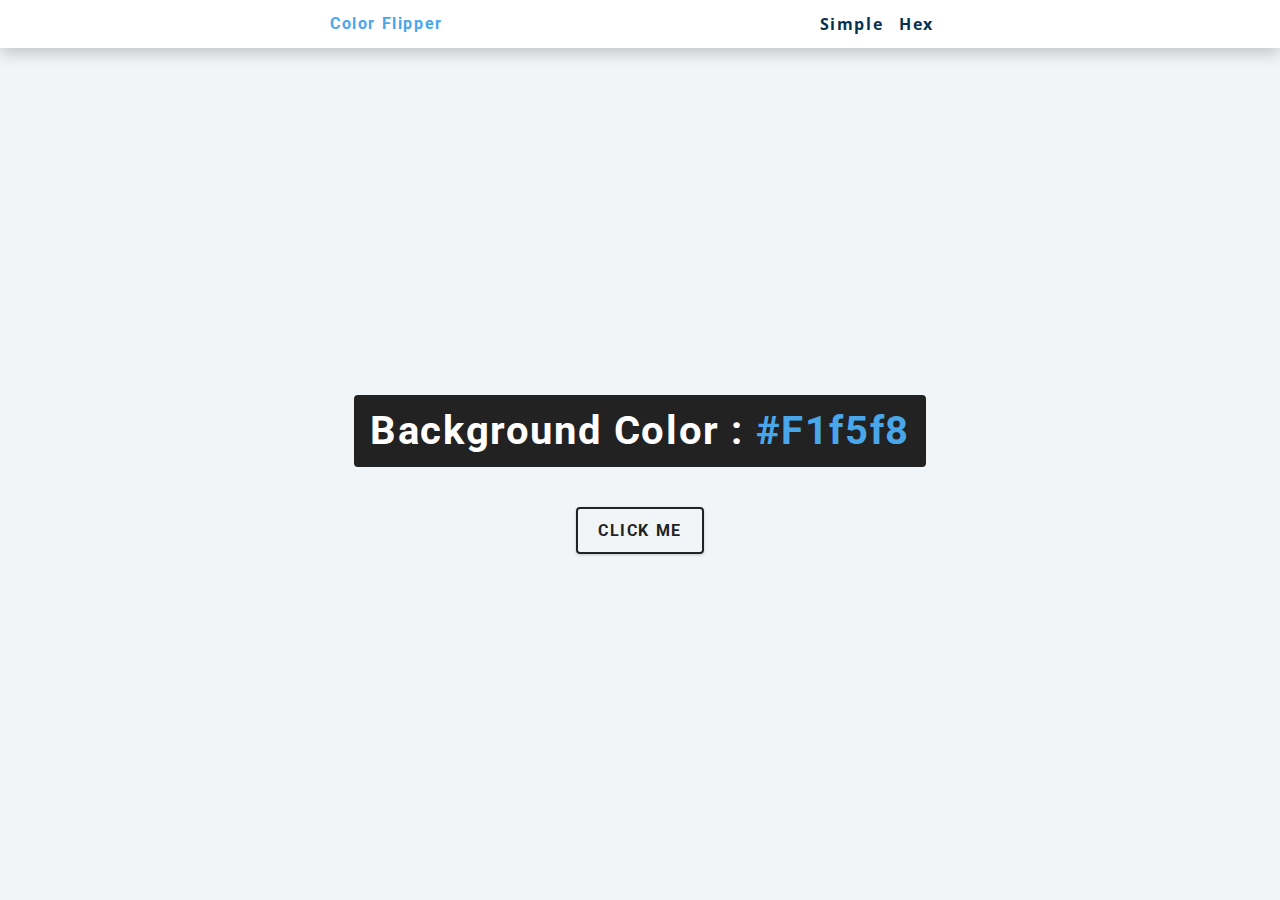
<file: 01-color-flipper/final/index.html>
<!DOCTYPE html>
<html lang="en">
  <head>
    <meta charset="UTF-8" />
    <meta name="viewport" content="width=device-width, initial-scale=1.0" />
    <title>Color Flipper || Simple</title>

    <!-- styles -->
    <link rel="stylesheet" href="styles.css" />
  </head>
  <body>
    <nav>
      <div class="nav-center">
        <h4>color flipper</h4>
        <ul class="nav-links">
          <li><a href="index.html">simple</a></li>
          <li><a href="hex.html">hex</a></li>
        </ul>
      </div>
    </nav>
    <main>
      <div class="container">
        <h2>background color : <span class="color">#f1f5f8</span></h2>
        <button class="btn btn-hero" id="btn">click me</button>
      </div>
    </main>
    <!-- javascript -->
    <script src="app.js"></script>
  </body>
</html>
</file>
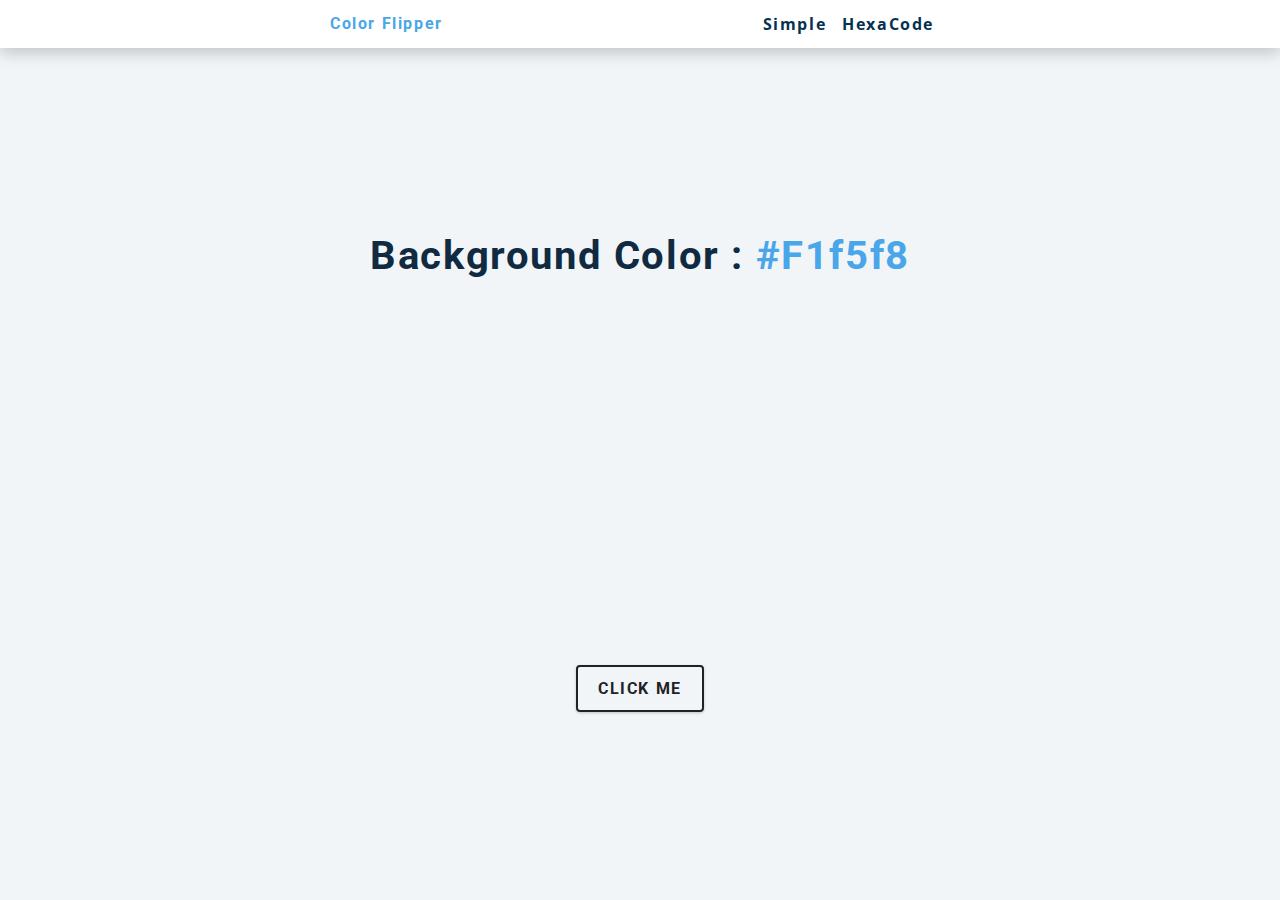
<file: 01-color-flipper/setup/index.html>
<!DOCTYPE html>
<html lang="en">

<head>
  <meta charset="UTF-8" />
  <meta name="viewport" content="width=device-width, initial-scale=1.0" />
  <title>Color Flipper || Simple</title>

  <!-- styles -->
  <link rel="stylesheet" href="styles.css" />
</head>

<body>

  <nav>
    <div class="nav-center">
      <h4>Color Flipper</h4>
      <ul class="nav-links">
        <li>
          <a href="index.html">Simple</a>
        </li>
        <li>
          <a href="hex.html">HexaCode</a>
        </li>
      </ul>
    </div>
  </nav>

  <main>
    <div class="conatiner">
      <h2>Background color : <span class="color"> #f1f5f8
        </span> </h2>
    </div>
    <button class="btn btn-hero" id="btn">click me</button>
  </main>

  <!-- javascript -->
  <script src="app.js"></script>
</body>

</html>
</file>
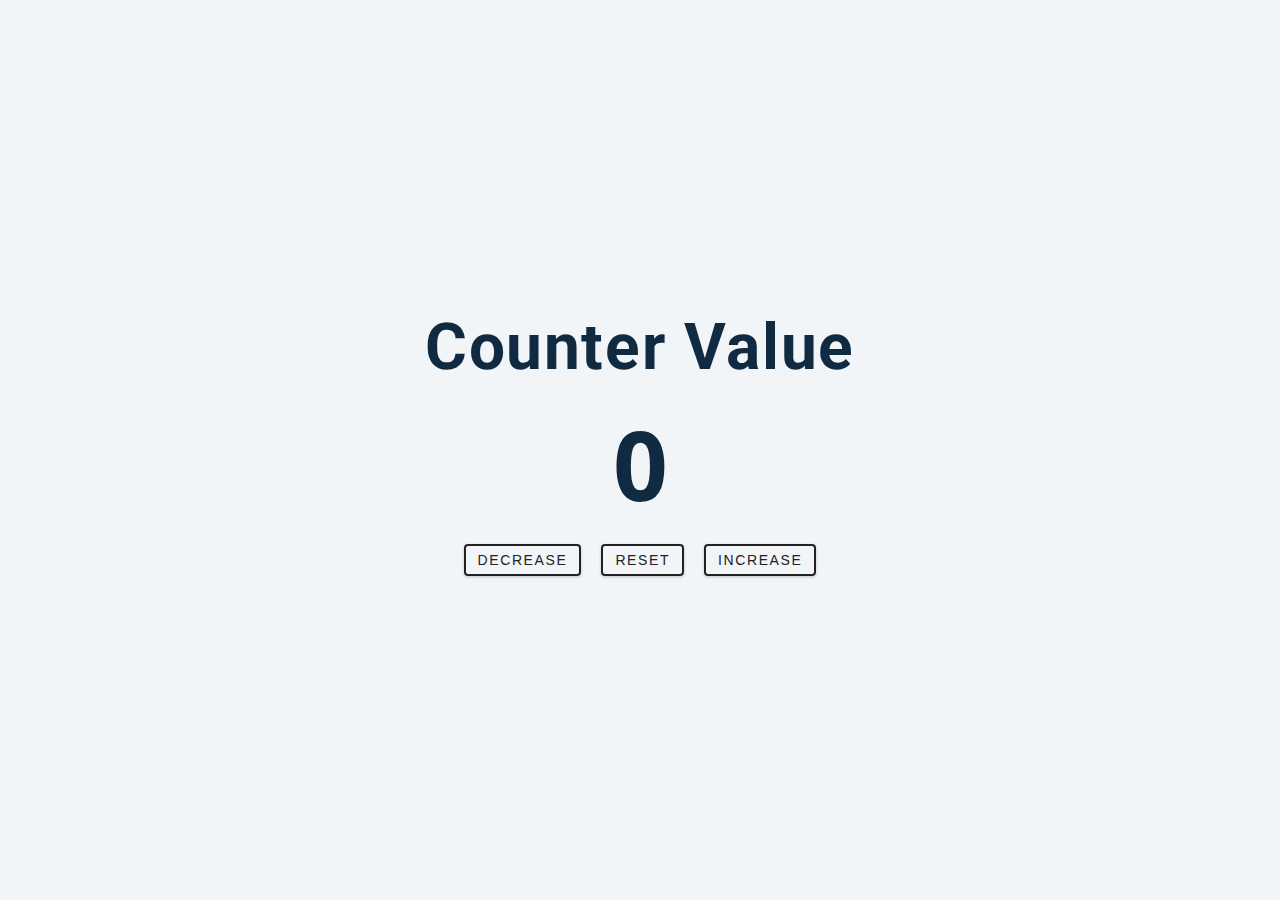
<file: 02-counter/setup/index.html>
<!DOCTYPE html>
<html lang="en">
  <head>
    <meta charset="UTF-8" />
    <meta name="viewport" content="width=device-width, initial-scale=1.0" />
    <title>Counter</title>

    <!-- styles -->
    <link rel="stylesheet" href="styles.css" />
  </head>
  <body>
    
    <main>
      <div class="container">
        <h1>Counter Value</h1>
        <span id="value" >0</span>
        <div class="button-container">
          <button class="btn decrease""> Decrease</button>
          <button class="btn reset"> Reset  </button>
          <button class="btn increase">Increase </button>
        </div>
      </div>
    </main>












    <!-- javascript -->
    <script src="app.js"></script>
  </body>
</html>
</file>
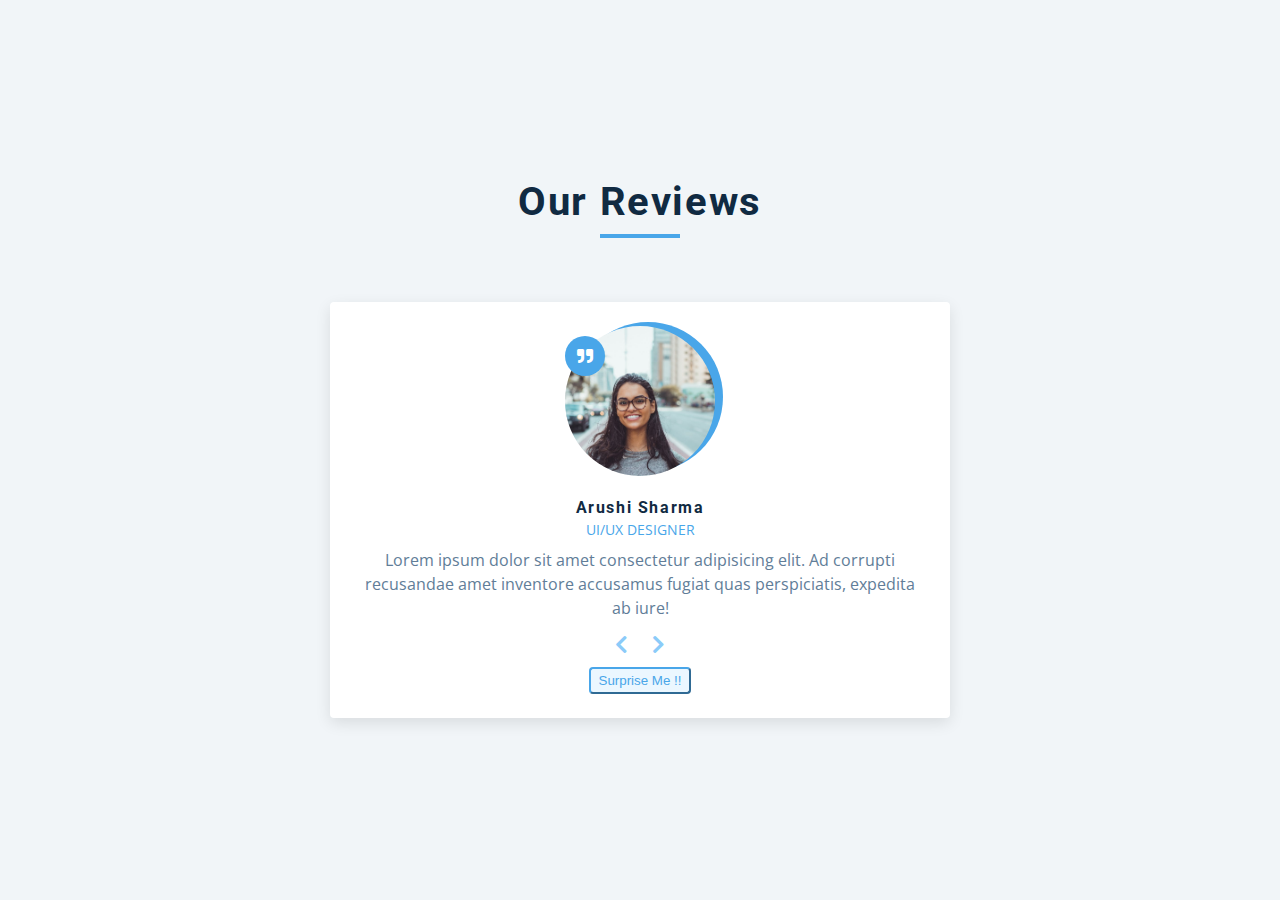
<file: 03-reviews/setup/index.html>
<!DOCTYPE html>
<html lang="en">

<head>
  <meta charset="UTF-8" />
  <meta name="viewport" content="width=device-width, initial-scale=1.0" />
  <title>Starter</title>
  <!-- font-awesome -->
  <link rel="stylesheet" href="https://cdnjs.cloudflare.com/ajax/libs/font-awesome/5.14.0/css/all.min.css" />

  <!-- styles -->
  <link rel="stylesheet" href="styles.css" />
</head>

<body >
  <main>
    <section class="container">
      <div class="title">
        <h2>Our Reviews</h2>
        <div class="underline">
        </div>
      </div>
      <article class="review">
        <div class="img-container">
          <img src="person-1.jpeg" id="person-img" alt="">
        </div>
        <h4 id="author"> Arushi Sharma</h4>
        <p id="job">UI/UX Designer</p>
        <p id="info">Lorem ipsum dolor sit amet consectetur adipisicing elit. Ad corrupti recusandae amet inventore
          accusamus fugiat quas perspiciatis, expedita ab iure!

        </p>
        <div class="button-container">
          <button class="prev-btn">
            <i class="fas fa-chevron-left"></i>
          </button>
          <button class="next-btn">
            <i class="fas fa-chevron-right"></i>
          </button>
        </div>
        <button class="random-btn">
          Surprise Me !!
        </button>
      </article>
    </section>
  </main>
  <!-- javascript -->
  <script src="app.js"></script>
</body>

</html>
</file>
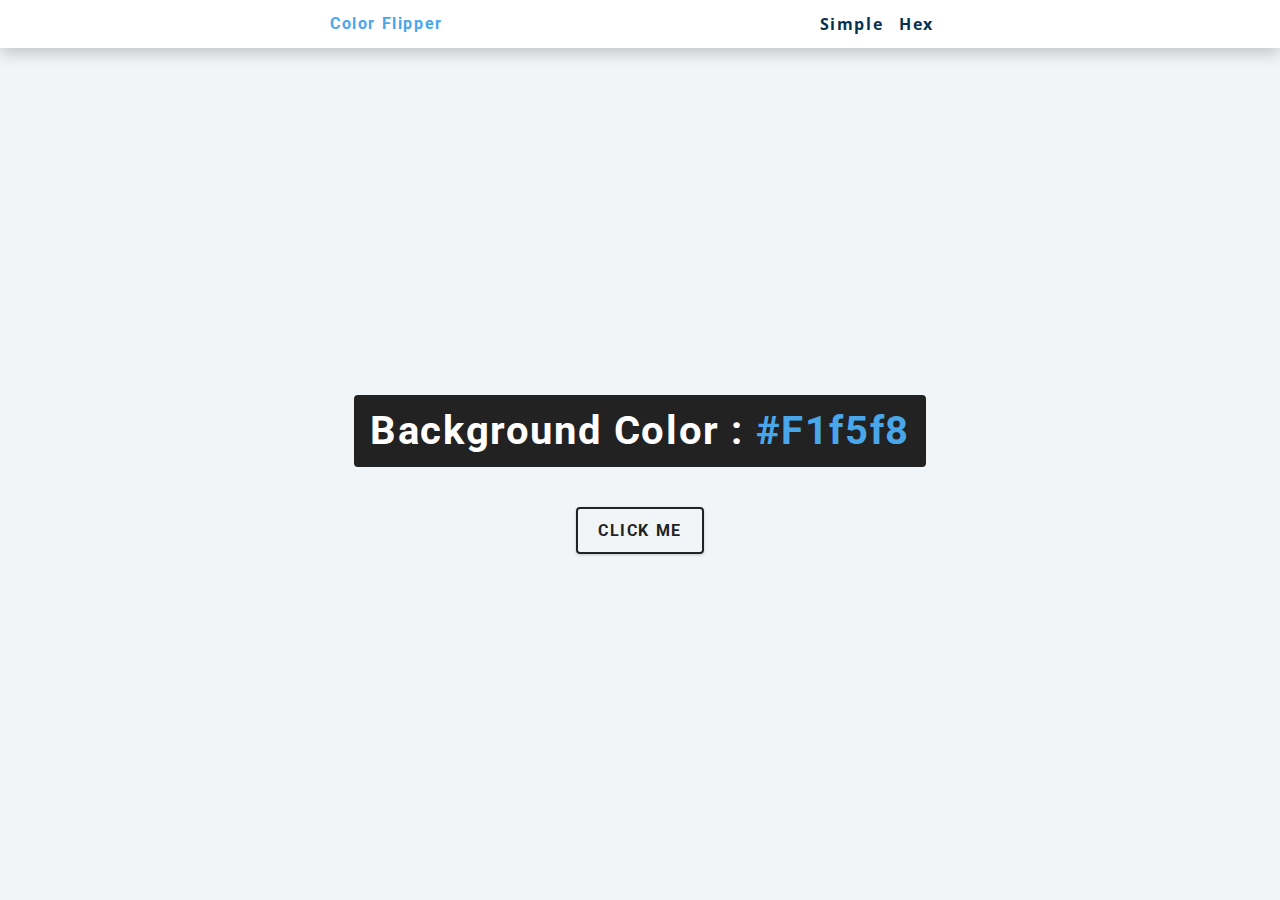
<file: 01-color-flipper/final/hex.html>
<!DOCTYPE html>
<html lang="en">
  <head>
    <meta charset="UTF-8" />
    <meta name="viewport" content="width=device-width, initial-scale=1.0" />
    <title>Color Flipper || Hex</title>

    <!-- styles -->
    <link rel="stylesheet" href="styles.css" />
  </head>

  <body>
    <nav>
      <div class="nav-center">
        <h4>color flipper</h4>
        <ul class="nav-links">
          <li><a href="index.html">simple</a></li>
          <li><a href="hex.html">hex</a></li>
        </ul>
      </div>
    </nav>
    <main>
      <div class="container">
        <h2>background color : <span class="color">#f1f5f8</span></h2>
        <button class="btn btn-hero" id="btn">click me</button>
      </div>
    </main>
    <!-- javascript -->
    <script src="hex.js"></script>
  </body>
</html>
</file>
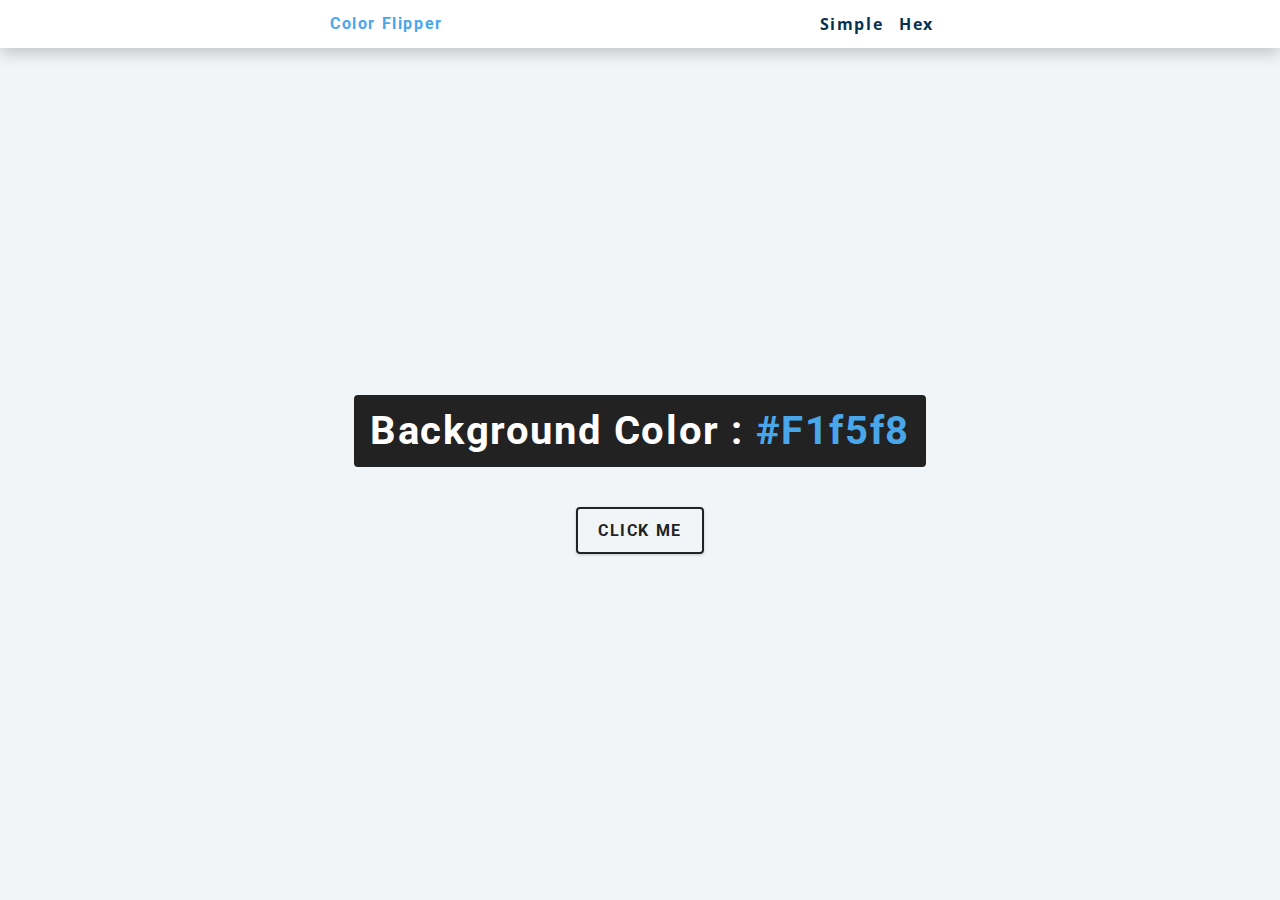
<file: 01-color-flipper/setup/hex.html>
<!DOCTYPE html>
<html lang="en">
  <head>
    <meta charset="UTF-8" />
    <meta name="viewport" content="width=device-width, initial-scale=1.0" />
    <title>Color Flipper || Simple</title>

    <!-- styles -->
    <link rel="stylesheet" href="styles.css" />
  </head>

  <body>
    <nav>
          <div class="nav-center">
                <h4>color flipper</h4>
                
                <ul class="nav-links">
                    <li><a href="index.html">simple</a></li>
                    <li><a href="hex.html">hex</a></li>
                </ul>
          </div>
    </nav>
    <main>
      <div class="container">
        <h2>background color : <span class="color">#f1f5f8</span></h2>
        <button class="btn btn-hero" id="btn">click me</button>
      </div>
    </main>
    <!-- javascript -->
    <script src="hex.js"></script>
  </body>
</html>
</file>
<file: 01-color-flipper/final/styles.css>
/*
=============== 
Fonts
===============
*/
@import url("https://fonts.googleapis.com/css?family=Open+Sans|Roboto:400,700&display=swap");

/*
=============== 
Variables
===============
*/

:root {
  /* dark shades of primary color*/
  --clr-primary-1: hsl(205, 86%, 17%);
  --clr-primary-2: hsl(205, 77%, 27%);
  --clr-primary-3: hsl(205, 72%, 37%);
  --clr-primary-4: hsl(205, 63%, 48%);
  /* primary/main color */
  --clr-primary-5: hsl(205, 78%, 60%);
  /* lighter shades of primary color */
  --clr-primary-6: hsl(205, 89%, 70%);
  --clr-primary-7: hsl(205, 90%, 76%);
  --clr-primary-8: hsl(205, 86%, 81%);
  --clr-primary-9: hsl(205, 90%, 88%);
  --clr-primary-10: hsl(205, 100%, 96%);
  /* darkest grey - used for headings */
  --clr-grey-1: hsl(209, 61%, 16%);
  --clr-grey-2: hsl(211, 39%, 23%);
  --clr-grey-3: hsl(209, 34%, 30%);
  --clr-grey-4: hsl(209, 28%, 39%);
  /* grey used for paragraphs */
  --clr-grey-5: hsl(210, 22%, 49%);
  --clr-grey-6: hsl(209, 23%, 60%);
  --clr-grey-7: hsl(211, 27%, 70%);
  --clr-grey-8: hsl(210, 31%, 80%);
  --clr-grey-9: hsl(212, 33%, 89%);
  --clr-grey-10: hsl(210, 36%, 96%);
  --clr-white: #fff;
  --clr-red-dark: hsl(360, 67%, 44%);
  --clr-red-light: hsl(360, 71%, 66%);
  --clr-green-dark: hsl(125, 67%, 44%);
  --clr-green-light: hsl(125, 71%, 66%);
  --clr-black: #222;
  --ff-primary: "Roboto", sans-serif;
  --ff-secondary: "Open Sans", sans-serif;
  --transition: all 0.3s linear;
  --spacing: 0.1rem;
  --radius: 0.25rem;
  --light-shadow: 0 5px 15px rgba(0, 0, 0, 0.1);
  --dark-shadow: 0 5px 15px rgba(0, 0, 0, 0.2);
  --max-width: 1170px;
  --fixed-width: 620px;
}
/*
=============== 
Global Styles
===============
*/

*,
::after,
::before {
  margin: 0;
  padding: 0;
  box-sizing: border-box;
}
body {
  font-family: var(--ff-secondary);
  background: var(--clr-grey-10);
  color: var(--clr-grey-1);
  line-height: 1.5;
  font-size: 0.875rem;
}
ul {
  list-style-type: none;
}
a {
  text-decoration: none;
}
h1,
h2,
h3,
h4 {
  letter-spacing: var(--spacing);
  text-transform: capitalize;
  line-height: 1.25;
  margin-bottom: 0.75rem;
  font-family: var(--ff-primary);
}
h1 {
  font-size: 3rem;
}
h2 {
  font-size: 2rem;
}
h3 {
  font-size: 1.25rem;
}
h4 {
  font-size: 0.875rem;
}
p {
  margin-bottom: 1.25rem;
  color: var(--clr-grey-5);
}
@media screen and (min-width: 800px) {
  h1 {
    font-size: 4rem;
  }
  h2 {
    font-size: 2.5rem;
  }
  h3 {
    font-size: 1.75rem;
  }
  h4 {
    font-size: 1rem;
  }
  body {
    font-size: 1rem;
  }
  h1,
  h2,
  h3,
  h4 {
    line-height: 1;
  }
}
/*  global classes */

/* section */
.section {
  padding: 5rem 0;
}

.section-center {
  width: 90vw;
  margin: 0 auto;
  max-width: 1170px;
}
@media screen and (min-width: 992px) {
  .section-center {
    width: 95vw;
  }
}
main {
  min-height: 100vh;
  display: grid;
  place-items: center;
}

/*
=============== 
Nav
===============
*/
nav {
  background: var(--clr-white);
  height: 3rem;
  display: grid;
  align-items: center;
  box-shadow: var(--dark-shadow);
}
.nav-center {
  width: 90vw;
  max-width: var(--fixed-width);
  margin: 0 auto;
  display: flex;
  align-items: center;
  justify-content: space-between;
}
.nav-center h4 {
  margin-bottom: 0;
  color: var(--clr-primary-5);
}
.nav-links {
  display: flex;
}
nav a {
  text-transform: capitalize;
  font-weight: 700;
  font-size: 1rem;
  color: var(--clr-primary-1);
  letter-spacing: var(--spacing);
  margin-right: 1rem;
}
nav a:hover {
  color: var(--clr-primary-5);
}
/*
=============== 
Container
===============
*/
main {
  min-height: calc(100vh - 3rem);
  display: grid;
  place-items: center;
}
.container {
  text-align: center;
}
.container h2 {
  background: var(--clr-black);
  color: var(--clr-white);
  padding: 1rem;
  border-radius: var(--radius);
  margin-bottom: 2.5rem;
}
.color {
  color: var(--clr-primary-5);
}
.btn-hero {
  font-family: var(--ff-primary);
  text-transform: uppercase;
  background: transparent;
  color: var(--clr-black);
  letter-spacing: var(--spacing);
  display: inline-block;
  font-weight: 700;
  transition: var(--transition);
  border: 2px solid var(--clr-black);
  cursor: pointer;
  box-shadow: 0 1px 3px rgba(0, 0, 0, 0.2);
  border-radius: var(--radius);
  font-size: 1rem;
  padding: 0.75rem 1.25rem;
}
.btn-hero:hover {
  color: var(--clr-white);
  background: var(--clr-black);
}
</file>
<file: 01-color-flipper/setup/styles.css>
/*
=============== 
Fonts
===============
*/
@import url("https://fonts.googleapis.com/css?family=Open+Sans|Roboto:400,700&display=swap");

/*
=============== 
Variables
===============
*/

:root {
  /* dark shades of primary color*/
  --clr-primary-1: hsl(205, 86%, 17%);
  --clr-primary-2: hsl(205, 77%, 27%);
  --clr-primary-3: hsl(205, 72%, 37%);
  --clr-primary-4: hsl(205, 63%, 48%);
  /* primary/main color */
  --clr-primary-5: hsl(205, 78%, 60%);
  /* lighter shades of primary color */
  --clr-primary-6: hsl(205, 89%, 70%);
  --clr-primary-7: hsl(205, 90%, 76%);
  --clr-primary-8: hsl(205, 86%, 81%);
  --clr-primary-9: hsl(205, 90%, 88%);
  --clr-primary-10: hsl(205, 100%, 96%);
  /* darkest grey - used for headings */
  --clr-grey-1: hsl(209, 61%, 16%);
  --clr-grey-2: hsl(211, 39%, 23%);
  --clr-grey-3: hsl(209, 34%, 30%);
  --clr-grey-4: hsl(209, 28%, 39%);
  /* grey used for paragraphs */
  --clr-grey-5: hsl(210, 22%, 49%);
  --clr-grey-6: hsl(209, 23%, 60%);
  --clr-grey-7: hsl(211, 27%, 70%);
  --clr-grey-8: hsl(210, 31%, 80%);
  --clr-grey-9: hsl(212, 33%, 89%);
  --clr-grey-10: hsl(210, 36%, 96%);
  --clr-white: #fff;
  --clr-red-dark: hsl(360, 67%, 44%);
  --clr-red-light: hsl(360, 71%, 66%);
  --clr-green-dark: hsl(125, 67%, 44%);
  --clr-green-light: hsl(125, 71%, 66%);
  --clr-black: #222;
  --ff-primary: "Roboto", sans-serif;
  --ff-secondary: "Open Sans", sans-serif;
  --transition: all 0.3s linear;
  --spacing: 0.1rem;
  --radius: 0.25rem;
  --light-shadow: 0 5px 15px rgba(0, 0, 0, 0.1);
  --dark-shadow: 0 5px 15px rgba(0, 0, 0, 0.2);
  --max-width: 1170px;
  --fixed-width: 620px;
}

/*
=============== 
Global Styles
===============
*/

*,
::after,
::before {
  margin: 0;
  padding: 0;
  box-sizing: border-box;
}

body {
  font-family: var(--ff-secondary);
  background: var(--clr-grey-10);
  color: var(--clr-grey-1);
  line-height: 1.5;
  font-size: 0.875rem;
}

ul {
  list-style-type: none;
}

a {
  text-decoration: none;
}

h1,
h2,
h3,
h4 {
  letter-spacing: var(--spacing);
  text-transform: capitalize;
  line-height: 1.25;
  margin-bottom: 0.75rem;
  font-family: var(--ff-primary);
}

h1 {
  font-size: 3rem;
}

h2 {
  font-size: 2rem;
}

h3 {
  font-size: 1.25rem;
}

h4 {
  font-size: 0.875rem;
}

p {
  margin-bottom: 1.25rem;
  color: var(--clr-grey-5);
}

@media screen and (min-width: 800px) {
  h1 {
    font-size: 4rem;
  }

  h2 {
    font-size: 2.5rem;
  }

  h3 {
    font-size: 1.75rem;
  }

  h4 {
    font-size: 1rem;
  }

  body {
    font-size: 1rem;
  }

  h1,
  h2,
  h3,
  h4 {
    line-height: 1;
  }
}

/*  global classes */

/* section */
.section {
  padding: 5rem 0;
}

.section-center {
  width: 90vw;
  margin: 0 auto;
  max-width: 1170px;
}

@media screen and (min-width: 992px) {
  .section-center {
    width: 95vw;
  }
}

main {
  min-height: 100vh;
  display: grid;
  place-items: center;
}

/*
=============== 
Nav
===============
*/
nav {
  background: var(--clr-white);
  height: 3rem;
  display: grid;
  align-items: center;
  box-shadow: var(--dark-shadow);
}

.nav-center {
  width: 90vw;
  max-width: var(--fixed-width);
  margin: 0 auto;
  display: flex;
  align-items: center;
  justify-content: space-between;
}

.nav-center h4 {
  margin-bottom: 0;
  color: var(--clr-primary-5);
}

.nav-links {
  display: flex;
}

nav a {
  text-transform: capitalize;
  font-weight: 700;
  font-size: 1rem;
  color: var(--clr-primary-1);
  letter-spacing: var(--spacing);
  margin-right: 1rem;
}

nav a:hover {
  color: var(--clr-primary-5);
}

/*
=============== 
Container
===============
*/
main {
  min-height: calc(100vh - 3rem);
  display: grid;
  place-items: center;
}

.container {
  text-align: center;
}

.container h2 {
  background: var(--clr-black);
  color: var(--clr-white);
  padding: 1rem;
  border-radius: var(--radius);
  margin-bottom: 2.5rem;
}

.color {
  color: var(--clr-primary-5);
}

.btn-hero {
  font-family: var(--ff-primary);
  text-transform: uppercase;
  background: transparent;
  color: var(--clr-black);
  letter-spacing: var(--spacing);
  display: inline-block;
  font-weight: 700;
  transition: var(--transition);
  border: 2px solid var(--clr-black);
  cursor: pointer;
  box-shadow: 0 1px 3px rgba(0, 0, 0, 0.2);
  border-radius: var(--radius);
  font-size: 1rem;
  padding: 0.75rem 1.25rem;
}

.btn-hero:hover {
  color: var(--clr-white);
  background: var(--clr-black);
}
</file>
<file: 02-counter/setup/styles.css>
/*
=============== 
Fonts
===============
*/
@import url("https://fonts.googleapis.com/css?family=Open+Sans|Roboto:400,700&display=swap");

/*
=============== 
Variables
===============
*/

:root {
  /* dark shades of primary color*/
  --clr-primary-1: hsl(205, 86%, 17%);
  --clr-primary-2: hsl(205, 77%, 27%);
  --clr-primary-3: hsl(205, 72%, 37%);
  --clr-primary-4: hsl(205, 63%, 48%);
  /* primary/main color */
  --clr-primary-5: hsl(205, 78%, 60%);
  /* lighter shades of primary color */
  --clr-primary-6: hsl(205, 89%, 70%);
  --clr-primary-7: hsl(205, 90%, 76%);
  --clr-primary-8: hsl(205, 86%, 81%);
  --clr-primary-9: hsl(205, 90%, 88%);
  --clr-primary-10: hsl(205, 100%, 96%);
  /* darkest grey - used for headings */
  --clr-grey-1: hsl(209, 61%, 16%);
  --clr-grey-2: hsl(211, 39%, 23%);
  --clr-grey-3: hsl(209, 34%, 30%);
  --clr-grey-4: hsl(209, 28%, 39%);
  /* grey used for paragraphs */
  --clr-grey-5: hsl(210, 22%, 49%);
  --clr-grey-6: hsl(209, 23%, 60%);
  --clr-grey-7: hsl(211, 27%, 70%);
  --clr-grey-8: hsl(210, 31%, 80%);
  --clr-grey-9: hsl(212, 33%, 89%);
  --clr-grey-10: hsl(210, 36%, 96%);
  --clr-white: #fff;
  --clr-red-dark: hsl(360, 67%, 44%);
  --clr-red-light: hsl(360, 71%, 66%);
  --clr-green-dark: hsl(125, 67%, 44%);
  --clr-green-light: hsl(125, 71%, 66%);
  --clr-black: #222;
  --ff-primary: "Roboto", sans-serif;
  --ff-secondary: "Open Sans", sans-serif;
  --transition: all 0.3s linear;
  --spacing: 0.1rem;
  --radius: 0.25rem;
  --light-shadow: 0 5px 15px rgba(0, 0, 0, 0.1);
  --dark-shadow: 0 5px 15px rgba(0, 0, 0, 0.2);
  --max-width: 1170px;
  --fixed-width: 620px;
}
/*
=============== 
Global Styles
===============
*/

*,
::after,
::before {
  margin: 0;
  padding: 0;
  box-sizing: border-box;
}
body {
  font-family: var(--ff-secondary);
  background: var(--clr-grey-10);
  color: var(--clr-grey-1);
  line-height: 1.5;
  font-size: 0.875rem;
}
ul {
  list-style-type: none;
}
a {
  text-decoration: none;
}
h1,
h2,
h3,
h4 {
  letter-spacing: var(--spacing);
  text-transform: capitalize;
  line-height: 1.25;
  margin-bottom: 0.75rem;
  font-family: var(--ff-primary);
}
h1 {
  font-size: 3rem;
}
h2 {
  font-size: 2rem;
}
h3 {
  font-size: 1.25rem;
}
h4 {
  font-size: 0.875rem;
}
p {
  margin-bottom: 1.25rem;
  color: var(--clr-grey-5);
}
@media screen and (min-width: 800px) {
  h1 {
    font-size: 4rem;
  }
  h2 {
    font-size: 2.5rem;
  }
  h3 {
    font-size: 1.75rem;
  }
  h4 {
    font-size: 1rem;
  }
  body {
    font-size: 1rem;
  }
  h1,
  h2,
  h3,
  h4 {
    line-height: 1;
  }
}
/*  global classes */

/* section */
.section {
  padding: 5rem 0;
}

.section-center {
  width: 90vw;
  margin: 0 auto;
  max-width: 1170px;
}
@media screen and (min-width: 992px) {
  .section-center {
    width: 95vw;
  }
}
main {
  min-height: 100vh;
  display: grid;
  place-items: center;
}

/*
=============== 
Counter
===============
*/

main {
  min-height: 100vh;
  display: grid;
  place-items: center;
}
.container {
  text-align: center;
}
#value {
  font-size: 6rem;
  font-weight: bold;
}
.btn {
  text-transform: uppercase;
  background: transparent;
  color: var(--clr-black);
  padding: 0.375rem 0.75rem;
  letter-spacing: var(--spacing);
  display: inline-block;
  transition: var(--transition);
  font-size: 0.875rem;
  border: 2px solid var(--clr-black);
  cursor: pointer;
  box-shadow: 0 1px 3px rgba(0, 0, 0, 0.2);
  border-radius: var(--radius);
  margin: 0.5rem;
}
.btn:hover {
  color: var(--clr-white);
  background: var(--clr-black);
}
</file>
<file: 03-reviews/setup/styles.css>
/*
=============== 
Fonts
===============
*/
@import url("https://fonts.googleapis.com/css?family=Open+Sans|Roboto:400,700&display=swap");

/*
=============== 
Variables
===============
*/

:root {
  /* dark shades of primary color*/
  --clr-primary-1: hsl(205, 86%, 17%);
  --clr-primary-2: hsl(205, 77%, 27%);
  --clr-primary-3: hsl(205, 72%, 37%);
  --clr-primary-4: hsl(205, 63%, 48%);
  /* primary/main color */
  --clr-primary-5: hsl(205, 78%, 60%);
  /* lighter shades of primary color */
  --clr-primary-6: hsl(205, 89%, 70%);
  --clr-primary-7: hsl(205, 90%, 76%);
  --clr-primary-8: hsl(205, 86%, 81%);
  --clr-primary-9: hsl(205, 90%, 88%);
  --clr-primary-10: hsl(205, 100%, 96%);
  /* darkest grey - used for headings */
  --clr-grey-1: hsl(209, 61%, 16%);
  --clr-grey-2: hsl(211, 39%, 23%);
  --clr-grey-3: hsl(209, 34%, 30%);
  --clr-grey-4: hsl(209, 28%, 39%);
  /* grey used for paragraphs */
  --clr-grey-5: hsl(210, 22%, 49%);
  --clr-grey-6: hsl(209, 23%, 60%);
  --clr-grey-7: hsl(211, 27%, 70%);
  --clr-grey-8: hsl(210, 31%, 80%);
  --clr-grey-9: hsl(212, 33%, 89%);
  --clr-grey-10: hsl(210, 36%, 96%);
  --clr-white: #fff;
  --clr-red-dark: hsl(360, 67%, 44%);
  --clr-red-light: hsl(360, 71%, 66%);
  --clr-green-dark: hsl(125, 67%, 44%);
  --clr-green-light: hsl(125, 71%, 66%);
  --clr-black: #222;
  --ff-primary: "Roboto", sans-serif;
  --ff-secondary: "Open Sans", sans-serif;
  --transition: all 0.3s linear;
  --spacing: 0.1rem;
  --radius: 0.25rem;
  --light-shadow: 0 5px 15px rgba(0, 0, 0, 0.1);
  --dark-shadow: 0 5px 15px rgba(0, 0, 0, 0.2);
  --max-width: 1170px;
  --fixed-width: 620px;
}
/*
=============== 
Global Styles
===============
*/

*,
::after,
::before {
  margin: 0;
  padding: 0;
  box-sizing: border-box;
}
body {
  font-family: var(--ff-secondary);
  background: var(--clr-grey-10);
  color: var(--clr-grey-1);
  line-height: 1.5;
  font-size: 0.875rem;
}
ul {
  list-style-type: none;
}
a {
  text-decoration: none;
}
h1,
h2,
h3,
h4 {
  letter-spacing: var(--spacing);
  text-transform: capitalize;
  line-height: 1.25;
  margin-bottom: 0.75rem;
  font-family: var(--ff-primary);
}
h1 {
  font-size: 3rem;
}
h2 {
  font-size: 2rem;
}
h3 {
  font-size: 1.25rem;
}
h4 {
  font-size: 0.875rem;
}
p {
  margin-bottom: 1.25rem;
  color: var(--clr-grey-5);
}
@media screen and (min-width: 800px) {
  h1 {
    font-size: 4rem;
  }
  h2 {
    font-size: 2.5rem;
  }
  h3 {
    font-size: 1.75rem;
  }
  h4 {
    font-size: 1rem;
  }
  body {
    font-size: 1rem;
  }
  h1,
  h2,
  h3,
  h4 {
    line-height: 1;
  }
}
/*  global classes */

/* section */
.section {
  padding: 5rem 0;
}

.section-center {
  width: 90vw;
  margin: 0 auto;
  max-width: 1170px;
}
@media screen and (min-width: 992px) {
  .section-center {
    width: 95vw;
  }
}
main {
  min-height: 100vh;
  display: grid;
  place-items: center;
}

/*
=============== 
Reviews
===============
*/
main {
  min-height: 100vh;
  display: grid;
  place-items: center;
}
.title {
  text-align: center;
  margin-bottom: 4rem;
}
.underline {
  height: 0.25rem;
  width: 5rem;
  background: var(--clr-primary-5);
  margin-left: auto;
  margin-right: auto;
}
.container {
  width: 80vw;
  max-width: var(--fixed-width);
}
.review {
  background: var(--clr-white);
  padding: 1.5rem 2rem;
  border-radius: var(--radius);
  box-shadow: var(--light-shadow);
  transition: var(--transition);
  text-align: center;
}
.review:hover {
  box-shadow: var(--dark-shadow);
}
.img-container {
  position: relative;
  width: 150px;
  height: 150px;
  border-radius: 50%;
  margin: 0 auto;
  margin-bottom: 1.5rem;
}
#person-img {
  width: 100%;
  display: block;
  height: 100%;
  object-fit: cover;
  border-radius: 50%;
  position: relative;
}
.img-container::after {
  font-family: "Font Awesome 5 Free";
  font-weight: 900;
  content: "\f10e";
  position: absolute;
  top: 0;
  left: 0;
  width: 2.5rem;
  height: 2.5rem;
  display: grid;
  place-items: center;
  border-radius: 50%;
  transform: translateY(25%);
  background: var(--clr-primary-5);
  color: var(--clr-white);
}
.img-container::before {
  content: "";
  width: 100%;
  height: 100%;
  background: var(--clr-primary-5);
  position: absolute;
  top: -0.25rem;
  right: -0.5rem;
  border-radius: 50%;
}
#author {
  margin-bottom: 0.25rem;
}
#job {
  margin-bottom: 0.5rem;
  text-transform: uppercase;
  color: var(--clr-primary-5);
  font-size: 0.85rem;
}
#info {
  margin-bottom: 0.75rem;
}
.prev-btn,
.next-btn {
  color: var(--clr-primary-7);
  font-size: 1.25rem;
  background: transparent;
  border-color: transparent;
  margin: 0 0.5rem;
  transition: var(--transition);
  cursor: pointer;
}
.prev-btn:hover,
.next-btn:hover {
  color: var(--clr-primary-5);
}
.random-btn {
  margin-top: 0.5rem;
  background: var(--clr-primary-10);
  color: var(--clr-primary-5);
  padding: 0.25rem 0.5rem;
  text-transform: capitalize;
  border-radius: var(--radius);
  transition: var(--transition);
  border-color: var(--clr-primary-5);
  cursor: pointer;
}
.random-btn:hover {
  background: var(--clr-primary-5);
  color: var(--clr-primary-1);
}
</file>
